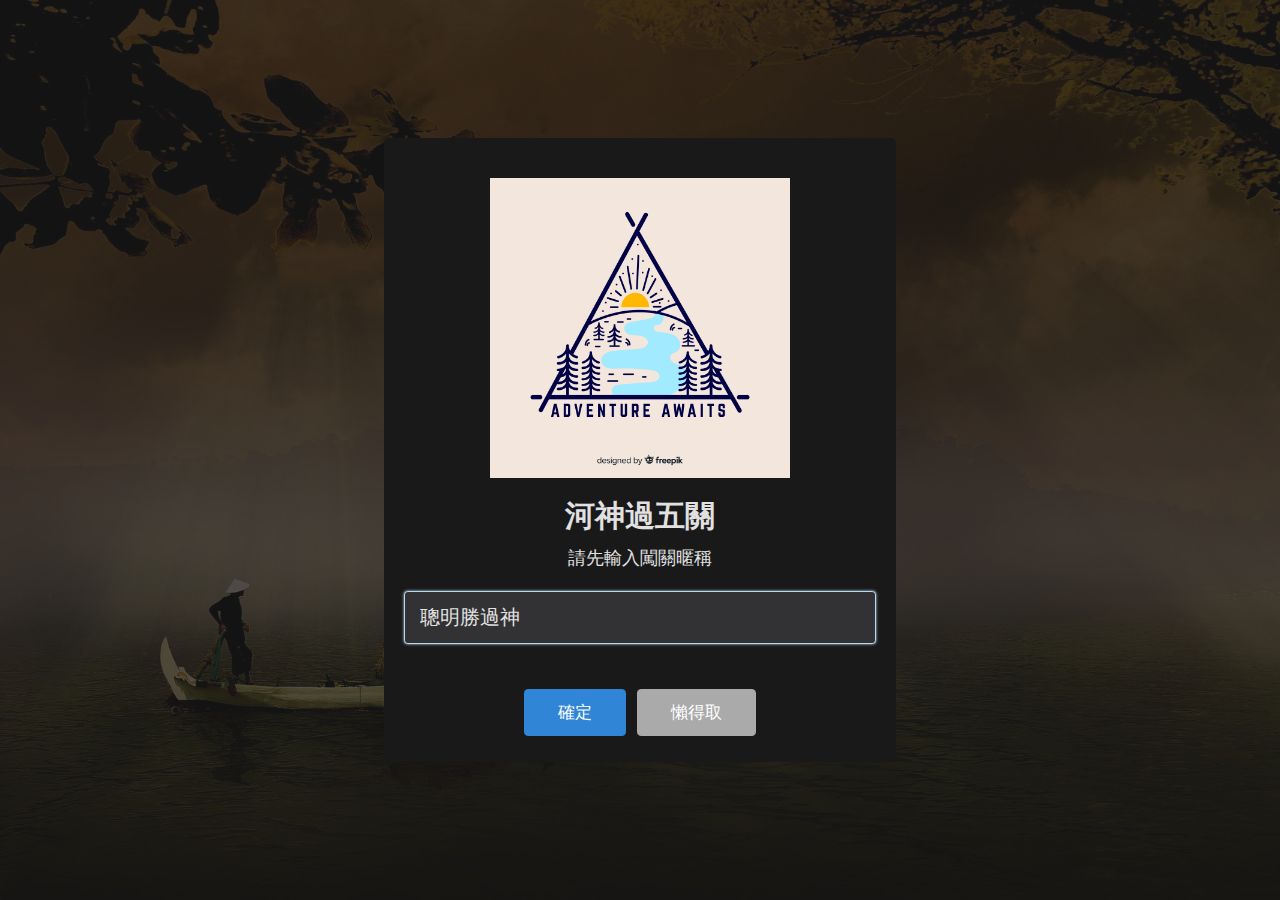
<file: js_StoryGame/index.html>
<!DOCTYPE html>
<html lang="en">
  <head>
    <!-- Required meta tags -->
    <meta charset="utf-8" />
    <meta
      name="viewport"
      content="width=device-width, initial-scale=1, shrink-to-fit=no"
    />
    <meta http-equiv="X-UA-Compatible" content="ie=edge" />
    <title>勇者闖關</title>
    <!-- Bootstrap CSS -->
    <link rel="stylesheet" href="css/bootstrap.css" />
    <!-- sweetalert2 -->
    <script src="js/sweetalert2@9.js"></script>
    <link rel="stylesheet" href="css/dark.css" />
    <style>
        body{
            background-image: url('img/bg.jpg');
            background-repeat: no-repeat;
            background-attachment: fixed;
            background-size: cover;
        }
      #btn {
        width: 100px;
        padding: 3px;
      }
    </style>
  </head>
  <body>
    <div class="vh-100 d-flex justify-content-center align-items-center">
      <button class="btn btn-primary" id="btn" onclick="welcomeGame()">
        重新遊戲
      </button>
    </div>

    <script src="js/js_StoryGame.js"></script>
  </body>
</html>
</file>
<file: js_StoryGame/css/dark.css>
/*
* @sweetalert2/themes v3.0.7
* Released under the MIT License.
*/

.swal2-popup.swal2-toast {
  -webkit-box-orient: horizontal;
  -webkit-box-direction: normal;
          flex-direction: row;
  -webkit-box-align: center;
          align-items: center;
  width: auto;
  padding: 0.625em;
  overflow-y: hidden;
  background: #19191a;
  box-shadow: 0 0 0.625em #d9d9d9; }
  .swal2-popup.swal2-toast .swal2-header {
    -webkit-box-orient: horizontal;
    -webkit-box-direction: normal;
            flex-direction: row; }
  .swal2-popup.swal2-toast .swal2-title {
    -webkit-box-flex: 1;
            flex-grow: 1;
    -webkit-box-pack: start;
            justify-content: flex-start;
    margin: 0 0.6em;
    font-size: 1em; }
  .swal2-popup.swal2-toast .swal2-footer {
    margin: 0.5em 0 0;
    padding: 0.5em 0 0;
    font-size: 0.8em; }
  .swal2-popup.swal2-toast .swal2-close {
    position: static;
    width: 0.8em;
    height: 0.8em;
    line-height: 0.8; }
  .swal2-popup.swal2-toast .swal2-content {
    -webkit-box-pack: start;
            justify-content: flex-start;
    font-size: 1em; }
  .swal2-popup.swal2-toast .swal2-icon {
    width: 2em;
    min-width: 2em;
    height: 2em;
    margin: 0; }
    .swal2-popup.swal2-toast .swal2-icon .swal2-icon-content {
      display: -webkit-box;
      display: flex;
      -webkit-box-align: center;
              align-items: center;
      font-size: 1.8em;
      font-weight: bold; }
      @media all and (-ms-high-contrast: none), (-ms-high-contrast: active) {
        .swal2-popup.swal2-toast .swal2-icon .swal2-icon-content {
          font-size: .25em; } }
    .swal2-popup.swal2-toast .swal2-icon.swal2-success .swal2-success-ring {
      width: 2em;
      height: 2em; }
    .swal2-popup.swal2-toast .swal2-icon.swal2-error [class^='swal2-x-mark-line'] {
      top: .875em;
      width: 1.375em; }
      .swal2-popup.swal2-toast .swal2-icon.swal2-error [class^='swal2-x-mark-line'][class$='left'] {
        left: .3125em; }
      .swal2-popup.swal2-toast .swal2-icon.swal2-error [class^='swal2-x-mark-line'][class$='right'] {
        right: .3125em; }
  .swal2-popup.swal2-toast .swal2-actions {
    flex-basis: auto !important;
    width: auto;
    height: auto;
    margin: 0 .3125em; }
  .swal2-popup.swal2-toast .swal2-styled {
    margin: 0 .3125em;
    padding: .3125em .625em;
    font-size: 1em; }
    .swal2-popup.swal2-toast .swal2-styled:focus {
      box-shadow: 0 0 0 1px #19191a, 0 0 0 3px rgba(63, 126, 188, 0.4); }
  .swal2-popup.swal2-toast .swal2-success {
    border-color: #a5dc86; }
    .swal2-popup.swal2-toast .swal2-success [class^='swal2-success-circular-line'] {
      position: absolute;
      width: 1.6em;
      height: 3em;
      -webkit-transform: rotate(45deg);
              transform: rotate(45deg);
      border-radius: 50%; }
      .swal2-popup.swal2-toast .swal2-success [class^='swal2-success-circular-line'][class$='left'] {
        top: -.8em;
        left: -.5em;
        -webkit-transform: rotate(-45deg);
                transform: rotate(-45deg);
        -webkit-transform-origin: 2em 2em;
                transform-origin: 2em 2em;
        border-radius: 4em 0 0 4em; }
      .swal2-popup.swal2-toast .swal2-success [class^='swal2-success-circular-line'][class$='right'] {
        top: -.25em;
        left: .9375em;
        -webkit-transform-origin: 0 1.5em;
                transform-origin: 0 1.5em;
        border-radius: 0 4em 4em 0; }
    .swal2-popup.swal2-toast .swal2-success .swal2-success-ring {
      width: 2em;
      height: 2em; }
    .swal2-popup.swal2-toast .swal2-success .swal2-success-fix {
      top: 0;
      left: .4375em;
      width: .4375em;
      height: 2.6875em; }
    .swal2-popup.swal2-toast .swal2-success [class^='swal2-success-line'] {
      height: .3125em; }
      .swal2-popup.swal2-toast .swal2-success [class^='swal2-success-line'][class$='tip'] {
        top: 1.125em;
        left: .1875em;
        width: .75em; }
      .swal2-popup.swal2-toast .swal2-success [class^='swal2-success-line'][class$='long'] {
        top: .9375em;
        right: .1875em;
        width: 1.375em; }
    .swal2-popup.swal2-toast .swal2-success.swal2-icon-show .swal2-success-line-tip {
      -webkit-animation: swal2-toast-animate-success-line-tip .75s;
              animation: swal2-toast-animate-success-line-tip .75s; }
    .swal2-popup.swal2-toast .swal2-success.swal2-icon-show .swal2-success-line-long {
      -webkit-animation: swal2-toast-animate-success-line-long .75s;
              animation: swal2-toast-animate-success-line-long .75s; }
  .swal2-popup.swal2-toast.swal2-show {
    -webkit-animation: swal2-toast-show 0.5s;
            animation: swal2-toast-show 0.5s; }
  .swal2-popup.swal2-toast.swal2-hide {
    -webkit-animation: swal2-toast-hide 0.1s forwards;
            animation: swal2-toast-hide 0.1s forwards; }

.swal2-container {
  display: -webkit-box;
  display: flex;
  position: fixed;
  z-index: 1060;
  top: 0;
  right: 0;
  bottom: 0;
  left: 0;
  -webkit-box-orient: horizontal;
  -webkit-box-direction: normal;
          flex-direction: row;
  -webkit-box-align: center;
          align-items: center;
  -webkit-box-pack: center;
          justify-content: center;
  padding: 0.625em;
  overflow-x: hidden;
  -webkit-transition: background-color 0.1s;
  transition: background-color 0.1s;
  -webkit-overflow-scrolling: touch; }
  .swal2-container.swal2-backdrop-show {
    background: rgba(25, 25, 26, 0.75); }
  .swal2-container.swal2-backdrop-hide {
    background: transparent !important; }
  .swal2-container.swal2-top {
    -webkit-box-align: start;
            align-items: flex-start; }
  .swal2-container.swal2-top-start, .swal2-container.swal2-top-left {
    -webkit-box-align: start;
            align-items: flex-start;
    -webkit-box-pack: start;
            justify-content: flex-start; }
  .swal2-container.swal2-top-end, .swal2-container.swal2-top-right {
    -webkit-box-align: start;
            align-items: flex-start;
    -webkit-box-pack: end;
            justify-content: flex-end; }
  .swal2-container.swal2-center {
    -webkit-box-align: center;
            align-items: center; }
  .swal2-container.swal2-center-start, .swal2-container.swal2-center-left {
    -webkit-box-align: center;
            align-items: center;
    -webkit-box-pack: start;
            justify-content: flex-start; }
  .swal2-container.swal2-center-end, .swal2-container.swal2-center-right {
    -webkit-box-align: center;
            align-items: center;
    -webkit-box-pack: end;
            justify-content: flex-end; }
  .swal2-container.swal2-bottom {
    -webkit-box-align: end;
            align-items: flex-end; }
  .swal2-container.swal2-bottom-start, .swal2-container.swal2-bottom-left {
    -webkit-box-align: end;
            align-items: flex-end;
    -webkit-box-pack: start;
            justify-content: flex-start; }
  .swal2-container.swal2-bottom-end, .swal2-container.swal2-bottom-right {
    -webkit-box-align: end;
            align-items: flex-end;
    -webkit-box-pack: end;
            justify-content: flex-end; }
  .swal2-container.swal2-bottom &gt; :first-child,
  .swal2-container.swal2-bottom-start &gt; :first-child,
  .swal2-container.swal2-bottom-left &gt; :first-child,
  .swal2-container.swal2-bottom-end &gt; :first-child,
  .swal2-container.swal2-bottom-right &gt; :first-child {
    margin-top: auto; }
  .swal2-container.swal2-grow-fullscreen &gt; .swal2-modal {
    display: -webkit-box !important;
    display: flex !important;
    -webkit-box-flex: 1;
            flex: 1;
    align-self: stretch;
    -webkit-box-pack: center;
            justify-content: center; }
  .swal2-container.swal2-grow-row &gt; .swal2-modal {
    display: -webkit-box !important;
    display: flex !important;
    -webkit-box-flex: 1;
            flex: 1;
    align-content: center;
    -webkit-box-pack: center;
            justify-content: center; }
  .swal2-container.swal2-grow-column {
    -webkit-box-flex: 1;
            flex: 1;
    -webkit-box-orient: vertical;
    -webkit-box-direction: normal;
            flex-direction: column; }
    .swal2-container.swal2-grow-column.swal2-top, .swal2-container.swal2-grow-column.swal2-center, .swal2-container.swal2-grow-column.swal2-bottom {
      -webkit-box-align: center;
              align-items: center; }
    .swal2-container.swal2-grow-column.swal2-top-start, .swal2-container.swal2-grow-column.swal2-center-start, .swal2-container.swal2-grow-column.swal2-bottom-start, .swal2-container.swal2-grow-column.swal2-top-left, .swal2-container.swal2-grow-column.swal2-center-left, .swal2-container.swal2-grow-column.swal2-bottom-left {
      -webkit-box-align: start;
              align-items: flex-start; }
    .swal2-container.swal2-grow-column.swal2-top-end, .swal2-container.swal2-grow-column.swal2-center-end, .swal2-container.swal2-grow-column.swal2-bottom-end, .swal2-container.swal2-grow-column.swal2-top-right, .swal2-container.swal2-grow-column.swal2-center-right, .swal2-container.swal2-grow-column.swal2-bottom-right {
      -webkit-box-align: end;
              align-items: flex-end; }
    .swal2-container.swal2-grow-column &gt; .swal2-modal {
      display: -webkit-box !important;
      display: flex !important;
      -webkit-box-flex: 1;
              flex: 1;
      align-content: center;
      -webkit-box-pack: center;
              justify-content: center; }
  .swal2-container:not(.swal2-top):not(.swal2-top-start):not(.swal2-top-end):not(.swal2-top-left):not(.swal2-top-right):not(.swal2-center-start):not(.swal2-center-end):not(.swal2-center-left):not(.swal2-center-right):not(.swal2-bottom):not(.swal2-bottom-start):not(.swal2-bottom-end):not(.swal2-bottom-left):not(.swal2-bottom-right):not(.swal2-grow-fullscreen) &gt; .swal2-modal {
    margin: auto; }
  @media all and (-ms-high-contrast: none), (-ms-high-contrast: active) {
    .swal2-container .swal2-modal {
      margin: 0 !important; } }

.swal2-popup {
  display: none;
  position: relative;
  box-sizing: border-box;
  -webkit-box-orient: vertical;
  -webkit-box-direction: normal;
          flex-direction: column;
  -webkit-box-pack: center;
          justify-content: center;
  width: 32em;
  max-width: 100%;
  padding: 1.25em;
  border: none;
  border-radius: 0.3125em;
  background: #1a191a;
  font-family: inherit;
  font-size: 1rem; }
  .swal2-popup:focus {
    outline: none; }
  .swal2-popup.swal2-loading {
    overflow-y: hidden; }

.swal2-header {
  display: -webkit-box;
  display: flex;
  -webkit-box-orient: vertical;
  -webkit-box-direction: normal;
          flex-direction: column;
  -webkit-box-align: center;
          align-items: center; }

.swal2-title {
  position: relative;
  max-width: 100%;
  margin: 0 0 0.4em;
  padding: 0;
  color: #e1e1e1;
  font-size: 1.875em;
  font-weight: 600;
  text-align: center;
  text-transform: none;
  word-wrap: break-word; }

.swal2-actions {
  display: -webkit-box;
  display: flex;
  z-index: 1;
  flex-wrap: wrap;
  -webkit-box-align: center;
          align-items: center;
  -webkit-box-pack: center;
          justify-content: center;
  width: 100%;
  margin: 1.25em auto 0; }
  .swal2-actions:not(.swal2-loading) .swal2-styled[disabled] {
    opacity: .4; }
  .swal2-actions:not(.swal2-loading) .swal2-styled:hover {
    background-image: -webkit-gradient(linear, left top, left bottom, from(rgba(0, 0, 0, 0.1)), to(rgba(0, 0, 0, 0.1)));
    background-image: linear-gradient(rgba(0, 0, 0, 0.1), rgba(0, 0, 0, 0.1)); }
  .swal2-actions:not(.swal2-loading) .swal2-styled:active {
    background-image: -webkit-gradient(linear, left top, left bottom, from(rgba(0, 0, 0, 0.2)), to(rgba(0, 0, 0, 0.2)));
    background-image: linear-gradient(rgba(0, 0, 0, 0.2), rgba(0, 0, 0, 0.2)); }
  .swal2-actions.swal2-loading .swal2-styled.swal2-confirm {
    box-sizing: border-box;
    width: 2.5em;
    height: 2.5em;
    margin: .46875em;
    padding: 0;
    -webkit-animation: swal2-rotate-loading 1.5s linear 0s infinite normal;
            animation: swal2-rotate-loading 1.5s linear 0s infinite normal;
    border: .25em solid transparent;
    border-radius: 100%;
    border-color: transparent;
    background-color: transparent !important;
    color: transparent;
    cursor: default;
    -webkit-user-select: none;
       -moz-user-select: none;
        -ms-user-select: none;
            user-select: none; }
  .swal2-actions.swal2-loading .swal2-styled.swal2-cancel {
    margin-right: 30px;
    margin-left: 30px; }
  .swal2-actions.swal2-loading :not(.swal2-styled).swal2-confirm::after {
    content: '';
    display: inline-block;
    width: 15px;
    height: 15px;
    margin-left: 5px;
    -webkit-animation: swal2-rotate-loading 1.5s linear 0s infinite normal;
            animation: swal2-rotate-loading 1.5s linear 0s infinite normal;
    border: 3px solid #999999;
    border-radius: 50%;
    border-right-color: transparent;
    box-shadow: 1px 1px 1px #fff; }

.swal2-styled {
  margin: .3125em;
  padding: .625em 2em;
  box-shadow: none;
  font-weight: 500; }
  .swal2-styled:not([disabled]) {
    cursor: pointer; }
  .swal2-styled.swal2-confirm {
    border: 0;
    border-radius: 0.25em;
    background: initial;
    background-color: #3085d6;
    color: #fff;
    font-size: 1.0625em; }
  .swal2-styled.swal2-cancel {
    border: 0;
    border-radius: 0.25em;
    background: initial;
    background-color: #aaa;
    color: #fff;
    font-size: 1.0625em; }
  .swal2-styled:focus {
    outline: none;
    box-shadow: 0 0 0 1px #19191a, 0 0 0 3px rgba(63, 126, 188, 0.4); }
  .swal2-styled::-moz-focus-inner {
    border: 0; }

.swal2-footer {
  -webkit-box-pack: center;
          justify-content: center;
  margin: 1.25em 0 0;
  padding: 1em 0 0;
  border-top: 1px solid #555;
  color: #bbbbbb;
  font-size: 1em; }

.swal2-timer-progress-bar {
  position: absolute;
  bottom: 0;
  left: 0;
  width: 100%;
  height: 0.25em;
  background: rgba(0, 0, 0, 0.2); }

.swal2-image {
  max-width: 100%;
  margin: 1.25em auto; }

.swal2-close {
  position: absolute;
  z-index: 2;
  /* 1617 */
  top: 0;
  right: 0;
  -webkit-box-pack: center;
          justify-content: center;
  width: 1.2em;
  height: 1.2em;
  padding: 0;
  overflow: hidden;
  -webkit-transition: color 0.1s ease-out;
  transition: color 0.1s ease-out;
  border: none;
  border-radius: 0;
  outline: initial;
  background: transparent;
  color: #cccccc;
  font-family: serif;
  font-size: 2.5em;
  line-height: 1.2;
  cursor: pointer; }
  .swal2-close:hover {
    -webkit-transform: none;
            transform: none;
    background: transparent;
    color: #f27474; }
  .swal2-close::-moz-focus-inner {
    border: 0; }

.swal2-content {
  z-index: 1;
  -webkit-box-pack: center;
          justify-content: center;
  margin: 0;
  padding: 0;
  color: #e1e1e1;
  font-size: 1.125em;
  font-weight: normal;
  line-height: normal;
  text-align: center;
  word-wrap: break-word; }

.swal2-input,
.swal2-file,
.swal2-textarea,
.swal2-select,
.swal2-radio,
.swal2-checkbox {
  margin: 1em auto; }

.swal2-input,
.swal2-file,
.swal2-textarea {
  box-sizing: border-box;
  width: 100%;
  -webkit-transition: border-color 0.3s, box-shadow 0.3s;
  transition: border-color 0.3s, box-shadow 0.3s;
  border: 1px solid #d9d9d9;
  border-radius: 0.1875em;
  background: #323234;
  box-shadow: inset 0 1px 1px rgba(0, 0, 0, 0.06);
  color: #e1e1e1;
  font-size: 1.125em; }
  .swal2-input.swal2-inputerror,
  .swal2-file.swal2-inputerror,
  .swal2-textarea.swal2-inputerror {
    border-color: #f27474 !important;
    box-shadow: 0 0 2px #f27474 !important; }
  .swal2-input:focus,
  .swal2-file:focus,
  .swal2-textarea:focus {
    border: 1px solid #b4dbed;
    outline: none;
    box-shadow: 0 0 3px #c4e6f5; }
  .swal2-input::-webkit-input-placeholder, .swal2-file::-webkit-input-placeholder, .swal2-textarea::-webkit-input-placeholder {
    color: #cccccc; }
  .swal2-input::-moz-placeholder, .swal2-file::-moz-placeholder, .swal2-textarea::-moz-placeholder {
    color: #cccccc; }
  .swal2-input:-ms-input-placeholder, .swal2-file:-ms-input-placeholder, .swal2-textarea:-ms-input-placeholder {
    color: #cccccc; }
  .swal2-input::-ms-input-placeholder, .swal2-file::-ms-input-placeholder, .swal2-textarea::-ms-input-placeholder {
    color: #cccccc; }
  .swal2-input::placeholder,
  .swal2-file::placeholder,
  .swal2-textarea::placeholder {
    color: #cccccc; }

.swal2-range {
  margin: 1em auto;
  background: #19191a; }
  .swal2-range input {
    width: 80%; }
  .swal2-range output {
    width: 20%;
    color: #e1e1e1;
    font-weight: 600;
    text-align: center; }
  .swal2-range input,
  .swal2-range output {
    height: 2.625em;
    padding: 0;
    font-size: 1.125em;
    line-height: 2.625em; }

.swal2-input {
  height: 2.625em;
  padding: 0 0.75em; }
  .swal2-input[type='number'] {
    max-width: 10em; }

.swal2-file {
  background: #323234;
  font-size: 1.125em; }

.swal2-textarea {
  height: 6.75em;
  padding: 0.75em; }

.swal2-select {
  min-width: 50%;
  max-width: 100%;
  padding: .375em .625em;
  background: #323234;
  color: #e1e1e1;
  font-size: 1.125em; }

.swal2-radio,
.swal2-checkbox {
  -webkit-box-align: center;
          align-items: center;
  -webkit-box-pack: center;
          justify-content: center;
  background: #19191a;
  color: #e1e1e1; }
  .swal2-radio label,
  .swal2-checkbox label {
    margin: 0 .6em;
    font-size: 1.125em; }
  .swal2-radio input,
  .swal2-checkbox input {
    margin: 0 .4em; }

.swal2-validation-message {
  display: none;
  -webkit-box-align: center;
          align-items: center;
  -webkit-box-pack: center;
          justify-content: center;
  padding: 0.625em;
  overflow: hidden;
  background: #323234;
  color: #e1e1e1;
  font-size: 1em;
  font-weight: 300; }
  .swal2-validation-message::before {
    content: '!';
    display: inline-block;
    width: 1.5em;
    min-width: 1.5em;
    height: 1.5em;
    margin: 0 .625em;
    border-radius: 50%;
    background-color: #f27474;
    color: #fff;
    font-weight: 600;
    line-height: 1.5em;
    text-align: center; }

.swal2-icon {
  position: relative;
  box-sizing: content-box;
  -webkit-box-pack: center;
          justify-content: center;
  width: 5em;
  height: 5em;
  margin: 1.25em auto 1.875em;
  border: .25em solid transparent;
  border-radius: 50%;
  font-family: inherit;
  line-height: 5em;
  cursor: default;
  -webkit-user-select: none;
     -moz-user-select: none;
      -ms-user-select: none;
          user-select: none; }
  .swal2-icon .swal2-icon-content {
    display: -webkit-box;
    display: flex;
    -webkit-box-align: center;
            align-items: center;
    font-size: 3.75em; }
  .swal2-icon.swal2-error {
    border-color: #f27474;
    color: #f27474; }
    .swal2-icon.swal2-error .swal2-x-mark {
      position: relative;
      -webkit-box-flex: 1;
              flex-grow: 1; }
    .swal2-icon.swal2-error [class^='swal2-x-mark-line'] {
      display: block;
      position: absolute;
      top: 2.3125em;
      width: 2.9375em;
      height: .3125em;
      border-radius: .125em;
      background-color: #f27474; }
      .swal2-icon.swal2-error [class^='swal2-x-mark-line'][class$='left'] {
        left: 1.0625em;
        -webkit-transform: rotate(45deg);
                transform: rotate(45deg); }
      .swal2-icon.swal2-error [class^='swal2-x-mark-line'][class$='right'] {
        right: 1em;
        -webkit-transform: rotate(-45deg);
                transform: rotate(-45deg); }
    .swal2-icon.swal2-error.swal2-icon-show {
      -webkit-animation: swal2-animate-error-icon .5s;
              animation: swal2-animate-error-icon .5s; }
      .swal2-icon.swal2-error.swal2-icon-show .swal2-x-mark {
        -webkit-animation: swal2-animate-error-x-mark .5s;
                animation: swal2-animate-error-x-mark .5s; }
  .swal2-icon.swal2-warning {
    border-color: #facea8;
    color: #f8bb86; }
  .swal2-icon.swal2-info {
    border-color: #9de0f6;
    color: #3fc3ee; }
  .swal2-icon.swal2-question {
    border-color: #c9dae1;
    color: #87adbd; }
  .swal2-icon.swal2-success {
    border-color: #a5dc86;
    color: #a5dc86; }
    .swal2-icon.swal2-success [class^='swal2-success-circular-line'] {
      position: absolute;
      width: 3.75em;
      height: 7.5em;
      -webkit-transform: rotate(45deg);
              transform: rotate(45deg);
      border-radius: 50%; }
      .swal2-icon.swal2-success [class^='swal2-success-circular-line'][class$='left'] {
        top: -.4375em;
        left: -2.0635em;
        -webkit-transform: rotate(-45deg);
                transform: rotate(-45deg);
        -webkit-transform-origin: 3.75em 3.75em;
                transform-origin: 3.75em 3.75em;
        border-radius: 7.5em 0 0 7.5em; }
      .swal2-icon.swal2-success [class^='swal2-success-circular-line'][class$='right'] {
        top: -.6875em;
        left: 1.875em;
        -webkit-transform: rotate(-45deg);
                transform: rotate(-45deg);
        -webkit-transform-origin: 0 3.75em;
                transform-origin: 0 3.75em;
        border-radius: 0 7.5em 7.5em 0; }
    .swal2-icon.swal2-success .swal2-success-ring {
      position: absolute;
      z-index: 2;
      top: -.25em;
      left: -.25em;
      box-sizing: content-box;
      width: 100%;
      height: 100%;
      border: 0.25em solid rgba(165, 220, 134, 0.3);
      border-radius: 50%; }
    .swal2-icon.swal2-success .swal2-success-fix {
      position: absolute;
      z-index: 1;
      top: .5em;
      left: 1.625em;
      width: .4375em;
      height: 5.625em;
      -webkit-transform: rotate(-45deg);
              transform: rotate(-45deg); }
    .swal2-icon.swal2-success [class^='swal2-success-line'] {
      display: block;
      position: absolute;
      z-index: 2;
      height: .3125em;
      border-radius: .125em;
      background-color: #a5dc86; }
      .swal2-icon.swal2-success [class^='swal2-success-line'][class$='tip'] {
        top: 2.875em;
        left: .875em;
        width: 1.5625em;
        -webkit-transform: rotate(45deg);
                transform: rotate(45deg); }
      .swal2-icon.swal2-success [class^='swal2-success-line'][class$='long'] {
        top: 2.375em;
        right: .5em;
        width: 2.9375em;
        -webkit-transform: rotate(-45deg);
                transform: rotate(-45deg); }
    .swal2-icon.swal2-success.swal2-icon-show .swal2-success-line-tip {
      -webkit-animation: swal2-animate-success-line-tip .75s;
              animation: swal2-animate-success-line-tip .75s; }
    .swal2-icon.swal2-success.swal2-icon-show .swal2-success-line-long {
      -webkit-animation: swal2-animate-success-line-long .75s;
              animation: swal2-animate-success-line-long .75s; }
    .swal2-icon.swal2-success.swal2-icon-show .swal2-success-circular-line-right {
      -webkit-animation: swal2-rotate-success-circular-line 4.25s ease-in;
              animation: swal2-rotate-success-circular-line 4.25s ease-in; }

.swal2-progress-steps {
  -webkit-box-align: center;
          align-items: center;
  margin: 0 0 1.25em;
  padding: 0;
  background: inherit;
  font-weight: 600; }
  .swal2-progress-steps li {
    display: inline-block;
    position: relative; }
  .swal2-progress-steps .swal2-progress-step {
    z-index: 20;
    width: 2em;
    height: 2em;
    border-radius: 2em;
    background: #3085d6;
    color: #fff;
    line-height: 2em;
    text-align: center; }
    .swal2-progress-steps .swal2-progress-step.swal2-active-progress-step {
      background: #3085d6; }
      .swal2-progress-steps .swal2-progress-step.swal2-active-progress-step ~ .swal2-progress-step {
        background: #58585b;
        color: #fff; }
      .swal2-progress-steps .swal2-progress-step.swal2-active-progress-step ~ .swal2-progress-step-line {
        background: #58585b; }
  .swal2-progress-steps .swal2-progress-step-line {
    z-index: 10;
    width: 2.5em;
    height: .4em;
    margin: 0 -1px;
    background: #3085d6; }

[class^='swal2'] {
  -webkit-tap-highlight-color: transparent; }

.swal2-show {
  -webkit-animation: swal2-show 0.3s;
          animation: swal2-show 0.3s; }

.swal2-hide {
  -webkit-animation: swal2-hide 0.15s forwards;
          animation: swal2-hide 0.15s forwards; }

.swal2-noanimation {
  -webkit-transition: none;
  transition: none; }

.swal2-scrollbar-measure {
  position: absolute;
  top: -9999px;
  width: 50px;
  height: 50px;
  overflow: scroll; }

.swal2-rtl .swal2-close {
  right: auto;
  left: 0; }

.swal2-rtl .swal2-timer-progress-bar {
  right: 0;
  left: auto; }

@supports (-ms-accelerator: true) {
  .swal2-range input {
    width: 100% !important; }
  .swal2-range output {
    display: none; } }

@media all and (-ms-high-contrast: none), (-ms-high-contrast: active) {
  .swal2-range input {
    width: 100% !important; }
  .swal2-range output {
    display: none; } }

@-moz-document url-prefix() {
  .swal2-close:focus {
    outline: 2px solid rgba(63, 126, 188, 0.4); } }

@-webkit-keyframes swal2-toast-show {
  0% {
    -webkit-transform: translateY(-0.625em) rotateZ(2deg);
            transform: translateY(-0.625em) rotateZ(2deg); }
  33% {
    -webkit-transform: translateY(0) rotateZ(-2deg);
            transform: translateY(0) rotateZ(-2deg); }
  66% {
    -webkit-transform: translateY(0.3125em) rotateZ(2deg);
            transform: translateY(0.3125em) rotateZ(2deg); }
  100% {
    -webkit-transform: translateY(0) rotateZ(0deg);
            transform: translateY(0) rotateZ(0deg); } }

@keyframes swal2-toast-show {
  0% {
    -webkit-transform: translateY(-0.625em) rotateZ(2deg);
            transform: translateY(-0.625em) rotateZ(2deg); }
  33% {
    -webkit-transform: translateY(0) rotateZ(-2deg);
            transform: translateY(0) rotateZ(-2deg); }
  66% {
    -webkit-transform: translateY(0.3125em) rotateZ(2deg);
            transform: translateY(0.3125em) rotateZ(2deg); }
  100% {
    -webkit-transform: translateY(0) rotateZ(0deg);
            transform: translateY(0) rotateZ(0deg); } }

@-webkit-keyframes swal2-toast-hide {
  100% {
    -webkit-transform: rotateZ(1deg);
            transform: rotateZ(1deg);
    opacity: 0; } }

@keyframes swal2-toast-hide {
  100% {
    -webkit-transform: rotateZ(1deg);
            transform: rotateZ(1deg);
    opacity: 0; } }

@-webkit-keyframes swal2-toast-animate-success-line-tip {
  0% {
    top: .5625em;
    left: .0625em;
    width: 0; }
  54% {
    top: .125em;
    left: .125em;
    width: 0; }
  70% {
    top: .625em;
    left: -.25em;
    width: 1.625em; }
  84% {
    top: 1.0625em;
    left: .75em;
    width: .5em; }
  100% {
    top: 1.125em;
    left: .1875em;
    width: .75em; } }

@keyframes swal2-toast-animate-success-line-tip {
  0% {
    top: .5625em;
    left: .0625em;
    width: 0; }
  54% {
    top: .125em;
    left: .125em;
    width: 0; }
  70% {
    top: .625em;
    left: -.25em;
    width: 1.625em; }
  84% {
    top: 1.0625em;
    left: .75em;
    width: .5em; }
  100% {
    top: 1.125em;
    left: .1875em;
    width: .75em; } }

@-webkit-keyframes swal2-toast-animate-success-line-long {
  0% {
    top: 1.625em;
    right: 1.375em;
    width: 0; }
  65% {
    top: 1.25em;
    right: .9375em;
    width: 0; }
  84% {
    top: .9375em;
    right: 0;
    width: 1.125em; }
  100% {
    top: .9375em;
    right: .1875em;
    width: 1.375em; } }

@keyframes swal2-toast-animate-success-line-long {
  0% {
    top: 1.625em;
    right: 1.375em;
    width: 0; }
  65% {
    top: 1.25em;
    right: .9375em;
    width: 0; }
  84% {
    top: .9375em;
    right: 0;
    width: 1.125em; }
  100% {
    top: .9375em;
    right: .1875em;
    width: 1.375em; } }

@-webkit-keyframes swal2-show {
  0% {
    -webkit-transform: scale(0.7);
            transform: scale(0.7); }
  45% {
    -webkit-transform: scale(1.05);
            transform: scale(1.05); }
  80% {
    -webkit-transform: scale(0.95);
            transform: scale(0.95); }
  100% {
    -webkit-transform: scale(1);
            transform: scale(1); } }

@keyframes swal2-show {
  0% {
    -webkit-transform: scale(0.7);
            transform: scale(0.7); }
  45% {
    -webkit-transform: scale(1.05);
            transform: scale(1.05); }
  80% {
    -webkit-transform: scale(0.95);
            transform: scale(0.95); }
  100% {
    -webkit-transform: scale(1);
            transform: scale(1); } }

@-webkit-keyframes swal2-hide {
  0% {
    -webkit-transform: scale(1);
            transform: scale(1);
    opacity: 1; }
  100% {
    -webkit-transform: scale(0.5);
            transform: scale(0.5);
    opacity: 0; } }

@keyframes swal2-hide {
  0% {
    -webkit-transform: scale(1);
            transform: scale(1);
    opacity: 1; }
  100% {
    -webkit-transform: scale(0.5);
            transform: scale(0.5);
    opacity: 0; } }

@-webkit-keyframes swal2-animate-success-line-tip {
  0% {
    top: 1.1875em;
    left: .0625em;
    width: 0; }
  54% {
    top: 1.0625em;
    left: .125em;
    width: 0; }
  70% {
    top: 2.1875em;
    left: -.375em;
    width: 3.125em; }
  84% {
    top: 3em;
    left: 1.3125em;
    width: 1.0625em; }
  100% {
    top: 2.8125em;
    left: .875em;
    width: 1.5625em; } }

@keyframes swal2-animate-success-line-tip {
  0% {
    top: 1.1875em;
    left: .0625em;
    width: 0; }
  54% {
    top: 1.0625em;
    left: .125em;
    width: 0; }
  70% {
    top: 2.1875em;
    left: -.375em;
    width: 3.125em; }
  84% {
    top: 3em;
    left: 1.3125em;
    width: 1.0625em; }
  100% {
    top: 2.8125em;
    left: .875em;
    width: 1.5625em; } }

@-webkit-keyframes swal2-animate-success-line-long {
  0% {
    top: 3.375em;
    right: 2.875em;
    width: 0; }
  65% {
    top: 3.375em;
    right: 2.875em;
    width: 0; }
  84% {
    top: 2.1875em;
    right: 0;
    width: 3.4375em; }
  100% {
    top: 2.375em;
    right: .5em;
    width: 2.9375em; } }

@keyframes swal2-animate-success-line-long {
  0% {
    top: 3.375em;
    right: 2.875em;
    width: 0; }
  65% {
    top: 3.375em;
    right: 2.875em;
    width: 0; }
  84% {
    top: 2.1875em;
    right: 0;
    width: 3.4375em; }
  100% {
    top: 2.375em;
    right: .5em;
    width: 2.9375em; } }

@-webkit-keyframes swal2-rotate-success-circular-line {
  0% {
    -webkit-transform: rotate(-45deg);
            transform: rotate(-45deg); }
  5% {
    -webkit-transform: rotate(-45deg);
            transform: rotate(-45deg); }
  12% {
    -webkit-transform: rotate(-405deg);
            transform: rotate(-405deg); }
  100% {
    -webkit-transform: rotate(-405deg);
            transform: rotate(-405deg); } }

@keyframes swal2-rotate-success-circular-line {
  0% {
    -webkit-transform: rotate(-45deg);
            transform: rotate(-45deg); }
  5% {
    -webkit-transform: rotate(-45deg);
            transform: rotate(-45deg); }
  12% {
    -webkit-transform: rotate(-405deg);
            transform: rotate(-405deg); }
  100% {
    -webkit-transform: rotate(-405deg);
            transform: rotate(-405deg); } }

@-webkit-keyframes swal2-animate-error-x-mark {
  0% {
    margin-top: 1.625em;
    -webkit-transform: scale(0.4);
            transform: scale(0.4);
    opacity: 0; }
  50% {
    margin-top: 1.625em;
    -webkit-transform: scale(0.4);
            transform: scale(0.4);
    opacity: 0; }
  80% {
    margin-top: -.375em;
    -webkit-transform: scale(1.15);
            transform: scale(1.15); }
  100% {
    margin-top: 0;
    -webkit-transform: scale(1);
            transform: scale(1);
    opacity: 1; } }

@keyframes swal2-animate-error-x-mark {
  0% {
    margin-top: 1.625em;
    -webkit-transform: scale(0.4);
            transform: scale(0.4);
    opacity: 0; }
  50% {
    margin-top: 1.625em;
    -webkit-transform: scale(0.4);
            transform: scale(0.4);
    opacity: 0; }
  80% {
    margin-top: -.375em;
    -webkit-transform: scale(1.15);
            transform: scale(1.15); }
  100% {
    margin-top: 0;
    -webkit-transform: scale(1);
            transform: scale(1);
    opacity: 1; } }

@-webkit-keyframes swal2-animate-error-icon {
  0% {
    -webkit-transform: rotateX(100deg);
            transform: rotateX(100deg);
    opacity: 0; }
  100% {
    -webkit-transform: rotateX(0deg);
            transform: rotateX(0deg);
    opacity: 1; } }

@keyframes swal2-animate-error-icon {
  0% {
    -webkit-transform: rotateX(100deg);
            transform: rotateX(100deg);
    opacity: 0; }
  100% {
    -webkit-transform: rotateX(0deg);
            transform: rotateX(0deg);
    opacity: 1; } }

@-webkit-keyframes swal2-rotate-loading {
  0% {
    -webkit-transform: rotate(0deg);
            transform: rotate(0deg); }
  100% {
    -webkit-transform: rotate(360deg);
            transform: rotate(360deg); } }

@keyframes swal2-rotate-loading {
  0% {
    -webkit-transform: rotate(0deg);
            transform: rotate(0deg); }
  100% {
    -webkit-transform: rotate(360deg);
            transform: rotate(360deg); } }

body.swal2-shown:not(.swal2-no-backdrop):not(.swal2-toast-shown) {
  overflow: hidden; }

body.swal2-height-auto {
  height: auto !important; }

body.swal2-no-backdrop .swal2-container {
  top: auto;
  right: auto;
  bottom: auto;
  left: auto;
  max-width: calc(100% - 0.625em * 2);
  background-color: transparent !important; }
  body.swal2-no-backdrop .swal2-container &gt; .swal2-modal {
    box-shadow: 0 0 10px rgba(25, 25, 26, 0.75); }
  body.swal2-no-backdrop .swal2-container.swal2-top {
    top: 0;
    left: 50%;
    -webkit-transform: translateX(-50%);
            transform: translateX(-50%); }
  body.swal2-no-backdrop .swal2-container.swal2-top-start, body.swal2-no-backdrop .swal2-container.swal2-top-left {
    top: 0;
    left: 0; }
  body.swal2-no-backdrop .swal2-container.swal2-top-end, body.swal2-no-backdrop .swal2-container.swal2-top-right {
    top: 0;
    right: 0; }
  body.swal2-no-backdrop .swal2-container.swal2-center {
    top: 50%;
    left: 50%;
    -webkit-transform: translate(-50%, -50%);
            transform: translate(-50%, -50%); }
  body.swal2-no-backdrop .swal2-container.swal2-center-start, body.swal2-no-backdrop .swal2-container.swal2-center-left {
    top: 50%;
    left: 0;
    -webkit-transform: translateY(-50%);
            transform: translateY(-50%); }
  body.swal2-no-backdrop .swal2-container.swal2-center-end, body.swal2-no-backdrop .swal2-container.swal2-center-right {
    top: 50%;
    right: 0;
    -webkit-transform: translateY(-50%);
            transform: translateY(-50%); }
  body.swal2-no-backdrop .swal2-container.swal2-bottom {
    bottom: 0;
    left: 50%;
    -webkit-transform: translateX(-50%);
            transform: translateX(-50%); }
  body.swal2-no-backdrop .swal2-container.swal2-bottom-start, body.swal2-no-backdrop .swal2-container.swal2-bottom-left {
    bottom: 0;
    left: 0; }
  body.swal2-no-backdrop .swal2-container.swal2-bottom-end, body.swal2-no-backdrop .swal2-container.swal2-bottom-right {
    right: 0;
    bottom: 0; }

@media print {
  body.swal2-shown:not(.swal2-no-backdrop):not(.swal2-toast-shown) {
    overflow-y: scroll !important; }
    body.swal2-shown:not(.swal2-no-backdrop):not(.swal2-toast-shown) &gt; [aria-hidden='true'] {
      display: none; }
    body.swal2-shown:not(.swal2-no-backdrop):not(.swal2-toast-shown) .swal2-container {
      position: static !important; } }

body.swal2-toast-shown .swal2-container {
  background-color: transparent; }
  body.swal2-toast-shown .swal2-container.swal2-top {
    top: 0;
    right: auto;
    bottom: auto;
    left: 50%;
    -webkit-transform: translateX(-50%);
            transform: translateX(-50%); }
  body.swal2-toast-shown .swal2-container.swal2-top-end, body.swal2-toast-shown .swal2-container.swal2-top-right {
    top: 0;
    right: 0;
    bottom: auto;
    left: auto; }
  body.swal2-toast-shown .swal2-container.swal2-top-start, body.swal2-toast-shown .swal2-container.swal2-top-left {
    top: 0;
    right: auto;
    bottom: auto;
    left: 0; }
  body.swal2-toast-shown .swal2-container.swal2-center-start, body.swal2-toast-shown .swal2-container.swal2-center-left {
    top: 50%;
    right: auto;
    bottom: auto;
    left: 0;
    -webkit-transform: translateY(-50%);
            transform: translateY(-50%); }
  body.swal2-toast-shown .swal2-container.swal2-center {
    top: 50%;
    right: auto;
    bottom: auto;
    left: 50%;
    -webkit-transform: translate(-50%, -50%);
            transform: translate(-50%, -50%); }
  body.swal2-toast-shown .swal2-container.swal2-center-end, body.swal2-toast-shown .swal2-container.swal2-center-right {
    top: 50%;
    right: 0;
    bottom: auto;
    left: auto;
    -webkit-transform: translateY(-50%);
            transform: translateY(-50%); }
  body.swal2-toast-shown .swal2-container.swal2-bottom-start, body.swal2-toast-shown .swal2-container.swal2-bottom-left {
    top: auto;
    right: auto;
    bottom: 0;
    left: 0; }
  body.swal2-toast-shown .swal2-container.swal2-bottom {
    top: auto;
    right: auto;
    bottom: 0;
    left: 50%;
    -webkit-transform: translateX(-50%);
            transform: translateX(-50%); }
  body.swal2-toast-shown .swal2-container.swal2-bottom-end, body.swal2-toast-shown .swal2-container.swal2-bottom-right {
    top: auto;
    right: 0;
    bottom: 0;
    left: auto; }

body.swal2-toast-column .swal2-toast {
  -webkit-box-orient: vertical;
  -webkit-box-direction: normal;
          flex-direction: column;
  -webkit-box-align: stretch;
          align-items: stretch; }
  body.swal2-toast-column .swal2-toast .swal2-actions {
    -webkit-box-flex: 1;
            flex: 1;
    align-self: stretch;
    height: 2.2em;
    margin-top: .3125em; }
  body.swal2-toast-column .swal2-toast .swal2-loading {
    -webkit-box-pack: center;
            justify-content: center; }
  body.swal2-toast-column .swal2-toast .swal2-input {
    height: 2em;
    margin: .3125em auto;
    font-size: 1em; }
  body.swal2-toast-column .swal2-toast .swal2-validation-message {
    font-size: 1em; }
</pre><div id="accelSnackbar" style="right: 40px; top: 40px;"></div></body></html>Xtext/cssUUTF-8_?https://cdn.jsdelivr.net/npm/@sweetalert2/theme-dark@3/dark.cssP    ( : P n } ����ɕϖ             
              �
</file>
